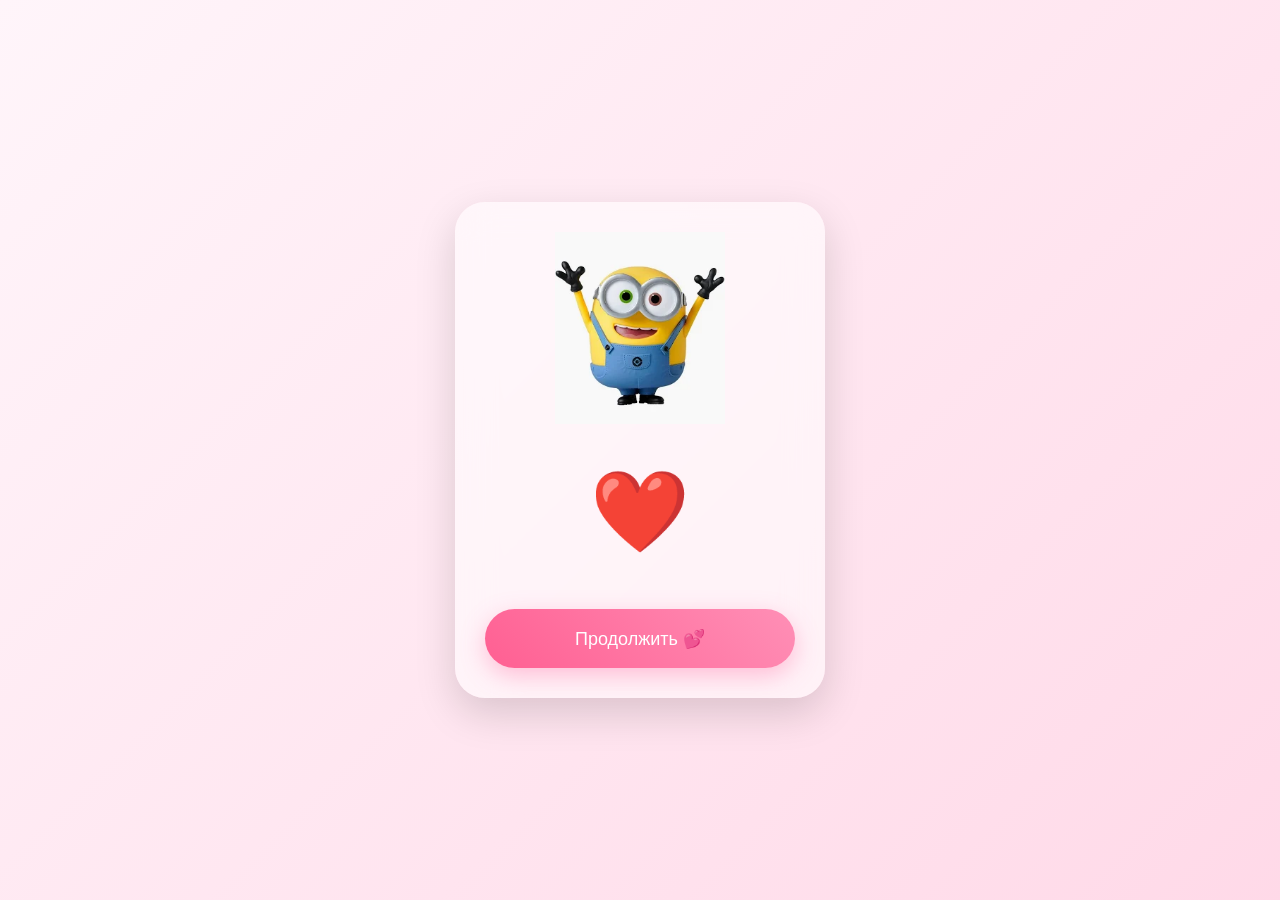
<file: index.html>
<!DOCTYPE html>
<html lang="ru">
<head>
    <meta charset="UTF-8">
    <meta name="viewport" content="width=device-width, initial-scale=1.0">
    <title>Для Любими ❤️</title>

    <!-- Красивый шрифт -->
    <link href="https://fonts.googleapis.com/css2?family=Great+Vibes&family=Poppins:wght@300;400;600&display=swap" rel="stylesheet">

    <link rel="stylesheet" href="style.css">
</head>
<body>

<!-- Анимации -->
<div id="hearts"></div>
<div id="petals"></div>
<div id="roses"></div>

<!-- ===================== Экран 1 ===================== -->

<section class="screen active" id="screen1">

    <div class="glass">

        <img src="minion.png" class="minion" alt="Миньон">

        <div class="heart">❤️</div>

        <h1 id="typing"></h1>

        <p id="typing2"></p>

        <button id="startBtn">
            Продолжить 💕
        </button>

    </div>

</section>

<!-- ===================== Экран 2 ===================== -->

<section class="screen" id="screen2">

    <div class="glass">

        <div class="bigHeart">💖</div>

        <h2 id="question"></h2>

        <div class="buttons">

            <button id="yesBtn">
                Да ❤️
            </button>

            <button id="noBtn">
                Нет 🙈
            </button>

        </div>

    </div>

</section>

<!-- ===================== Экран 3 ===================== -->

<section class="screen" id="screen3">

    <div class="envelope" id="envelope">

        <div class="envelope-top"></div>

        <div class="letter">

            <h2 id="loveText"></h2>

            <button id="nextDate">
                Выбрать дату 📅
            </button>

        </div>

    </div>

</section>

<!-- ===================== Экран 4 ===================== -->

<section class="screen" id="screen4">

    <div class="glass">

        <h2>Выбери дату ❤️</h2>

        <input type="date" id="date">

        <h3>Во сколько?</h3>

        <div class="times">

            <button class="time">14:00</button>
            <button class="time">16:00</button>
            <button class="time">18:00</button>
            <button class="time">20:00</button>

        </div>

        <button id="finish">
            Подтвердить ❤️
        </button>

    </div>

</section>

<!-- ===================== Экран 5 ===================== -->

<section class="screen" id="screen5">

    <div class="glass final">

        <h1>🌹❤️🌹</h1>

        <h2 id="finalText"></h2>

        <button id="hug">
            💖 Обнимаю тебя 💖
        </button>

    </div>

</section>

<script src="script.js"></script>

</body>
</html>
</file>
<file: style.css>
*{
margin:0;
padding:0;
box-sizing:border-box;
font-family:'Poppins',sans-serif;
}

body{

height:100vh;
overflow:hidden;

background:linear-gradient(-45deg,
#ffd6e8,
#ffeaf3,
#ffd0e2,
#fff5fa);

background-size:400% 400%;

animation:bg 12s ease infinite;

}

@keyframes bg{

0%{background-position:0% 50%;}
50%{background-position:100% 50%;}
100%{background-position:0% 50%;}

}

.screen{

position:absolute;
inset:0;

display:none;

justify-content:center;
align-items:center;

padding:20px;

animation:fade .6s;

}

.screen.active{

display:flex;

}

@keyframes fade{

from{

opacity:0;
transform:scale(.95);

}

to{

opacity:1;
transform:scale(1);

}

}

.glass{

width:95%;
max-width:370px;

padding:30px;

border-radius:30px;

background:rgba(255,255,255,.55);

backdrop-filter:blur(18px);

box-shadow:0 15px 40px rgba(0,0,0,.15);

text-align:center;

}

h1{

font-family:'Great Vibes',cursive;

font-size:54px;

color:#ff4f86;

margin-bottom:15px;

}

h2{

color:#ff4f86;

margin:15px 0;

}

p{

margin-bottom:20px;

}

button{

width:100%;

padding:16px;

margin-top:18px;

border:none;

border-radius:50px;

font-size:18px;

cursor:pointer;

background:linear-gradient(45deg,#ff5f92,#ff8fb6);

color:white;

transition:.3s;

box-shadow:0 8px 25px rgba(255,90,150,.35);

}

button:hover{

transform:scale(1.04);

}

button:active{

transform:scale(.95);

}

.buttons{

display:flex;

gap:15px;

margin-top:25px;

}

#noBtn{

background:#ffb2cb;

position:relative;

}

.minion{

width:170px;

margin-bottom:20px;

animation:jump 2.5s infinite;

}

@keyframes jump{

0%,100%{

transform:translateY(0);

}

50%{

transform:translateY(-12px);

}

}

.heart{

font-size:80px;

animation:beat 1s infinite;

}

.bigHeart{

font-size:95px;

animation:beat 1s infinite;

margin-bottom:20px;

}

@keyframes beat{

0%,100%{

transform:scale(1);

}

50%{

transform:scale(1.15);

}

}

.times{

display:grid;

grid-template-columns:repeat(2,1fr);

gap:12px;

margin:20px 0;

}

.time{

background:#ffd6e6;

color:#444;

}

.time.active{

background:#ff5f92;

color:white;

}

input[type=date]{

width:100%;

padding:15px;

font-size:18px;

border-radius:15px;

border:2px solid #ffd2df;

margin:20px 0;

}

#hearts,
#petals,
#roses{

position:fixed;

inset:0;

pointer-events:none;

overflow:hidden;

}

.item{

position:absolute;

top:-50px;

animation:fall linear forwards;

}

@keyframes fall{

to{

transform:translateY(120vh) rotate(360deg);

}

}

/* Конверт */

.envelope{

position:relative;

width:320px;

height:220px;

}

.envelope-top{

position:absolute;

width:100%;

height:110px;

background:#ff8fb1;

clip-path:polygon(0 0,100% 0,50% 100%);

transform-origin:top;

transition:1s;

border-radius:15px 15px 0 0;

z-index:3;

}

.letter{

position:absolute;

left:10px;

bottom:0;

width:300px;

height:190px;

background:white;

padding:20px;

border-radius:20px;

box-shadow:0 12px 30px rgba(0,0,0,.18);

transform:translateY(60px);

transition:1s;

}

.envelope.open .envelope-top{

transform:rotateX(180deg);

}

.envelope.open .letter{

transform:translateY(-30px);

}

@media(max-width:430px){

.buttons{

flex-direction:column;

}

button{

width:100%;.screen{
    visibility:hidden;
    opacity:0;
    transition:.4s;
}

.screen.active{
    display:flex;
    visibility:visible;
    opacity:1;
}
  
}
</file>
